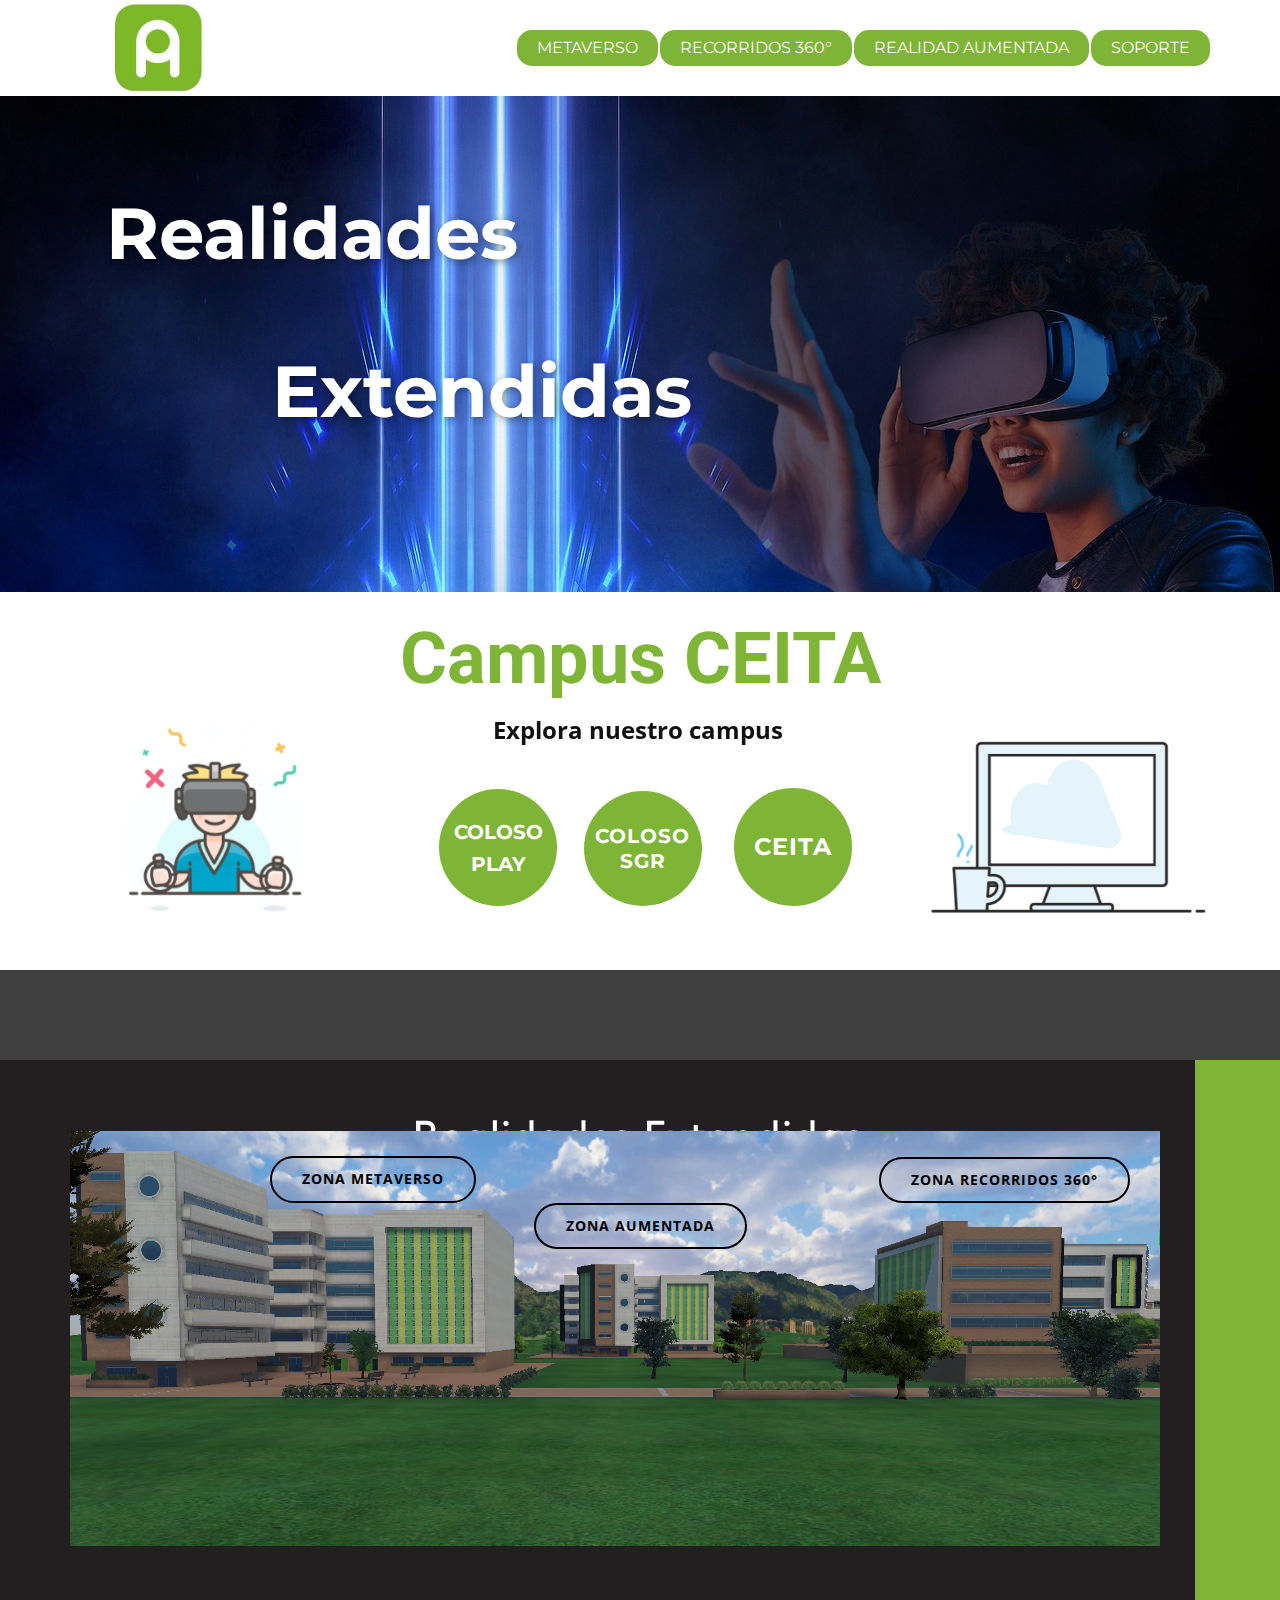
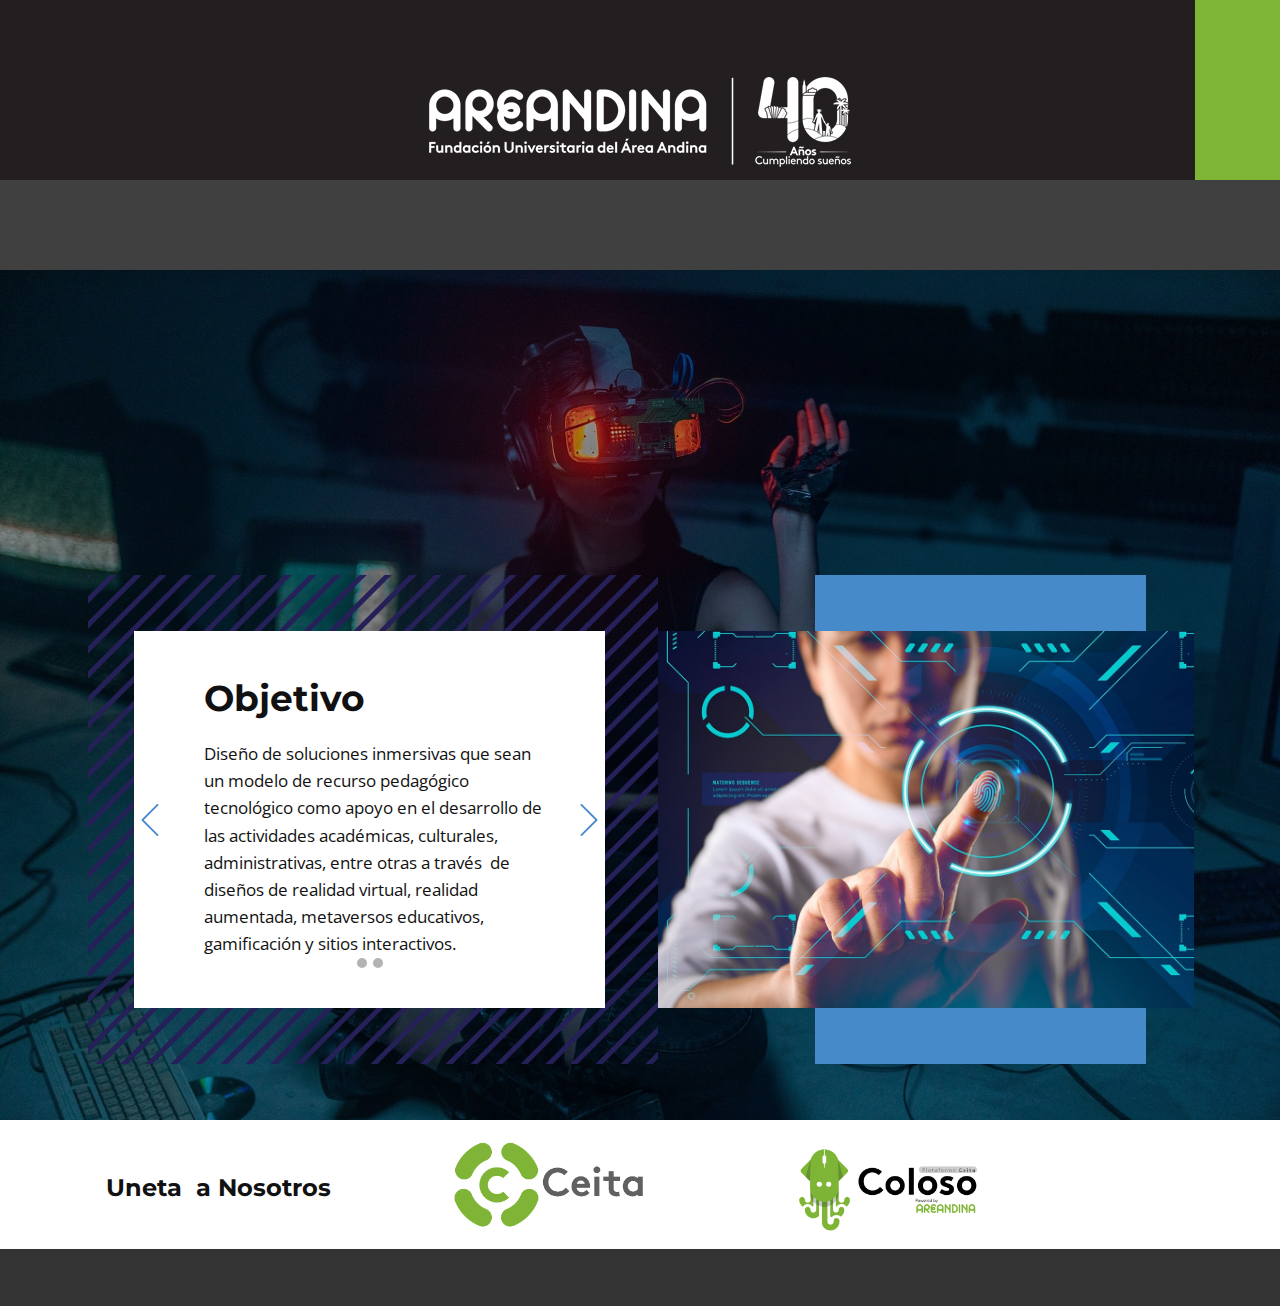
<file: index.html>
<!DOCTYPE html>
<html style="font-size: 16px;" lang="es"><head>
    <meta name="viewport" content="width=device-width, initial-scale=1.0">
    <meta charset="utf-8">
    <meta name="keywords" content="​Hello!, ​Kalvin Piterson, My Portfolio, Testimonials, ​IT Solution Strategy Development, ​My Experties, Nam ultrices ultrices nec tortor pulvinar esteras loremips est orem., Follow us, Contact Me">
    <meta name="description" content="">
    <title>Realidades Extendidas</title>
    <link rel="stylesheet" href="nicepage.css" media="screen">
<link rel="stylesheet" href="Realidades-Extendidas.css" media="screen">
    <script class="u-script" type="text/javascript" src="jquery.js" defer=""></script>
    <script class="u-script" type="text/javascript" src="nicepage.js" defer=""></script>
    <meta name="generator" content="Nicepage 5.10.10, nicepage.com">
    <link id="u-theme-google-font" rel="stylesheet" href="https://fonts.googleapis.com/css?family=Roboto:100,100i,300,300i,400,400i,500,500i,700,700i,900,900i|Open+Sans:300,300i,400,400i,500,500i,600,600i,700,700i,800,800i">
    <link id="u-page-google-font" rel="stylesheet" href="https://fonts.googleapis.com/css?family=Montserrat:100,100i,200,200i,300,300i,400,400i,500,500i,600,600i,700,700i,800,800i,900,900i|Montserrat:100,100i,200,200i,300,300i,400,400i,500,500i,600,600i,700,700i,800,800i,900,900i">
    
    
    
    
    
    <script type="application/ld+json">{
		"@context": "http://schema.org",
		"@type": "Organization",
		"name": ""
}</script>
    <meta name="theme-color" content="#478ac9">
    <meta property="og:title" content="Realidades Extendidas">
    <meta property="og:type" content="website">
  <meta data-intl-tel-input-cdn-path="intlTelInput/"></head>
  <body data-home-page="Realidades-Extendidas.html" data-home-page-title="Realidades Extendidas" class="u-body u-grey-75 u-xl-mode" data-lang="es"><header class="u-clearfix u-header u-white u-header" id="sec-c738"><div class="u-clearfix u-sheet u-valign-middle u-sheet-1">
        <nav class="u-menu u-menu-dropdown u-offcanvas u-menu-1" data-position="">
          <div class="menu-collapse u-custom-font u-font-montserrat" style="font-size: 1rem; letter-spacing: 0px; font-weight: 500;">
            <a class="u-button-style u-custom-active-border-color u-custom-active-color u-custom-border u-custom-border-color u-custom-border-radius u-custom-borders u-custom-color u-custom-hover-border-color u-custom-hover-color u-custom-left-right-menu-spacing u-custom-text-active-color u-custom-text-color u-custom-text-hover-color u-custom-text-shadow u-custom-top-bottom-menu-spacing u-nav-link" href="#">
              <svg class="u-svg-link" viewBox="0 0 24 24"><use xmlns:xlink="http://www.w3.org/1999/xlink" xlink:href="#svg-51d6"></use></svg>
              <svg class="u-svg-content" version="1.1" id="svg-51d6" viewBox="0 0 16 16" x="0px" y="0px" xmlns:xlink="http://www.w3.org/1999/xlink" xmlns="http://www.w3.org/2000/svg"><g><rect y="1" width="16" height="2"></rect><rect y="7" width="16" height="2"></rect><rect y="13" width="16" height="2"></rect>
</g></svg>
            </a>
          </div>
          <div class="u-custom-menu u-nav-container">
            <ul class="u-custom-font u-font-montserrat u-nav u-spacing-2 u-unstyled u-nav-1"><li class="u-nav-item"><a class="u-active-custom-color-3 u-border-active-palette-1-base u-border-hover-palette-1-light-1 u-button-style u-grey-70 u-hover-custom-color-4 u-nav-link u-radius-15 u-text-active-white u-text-grey-70 u-text-hover-custom-color-4" href="Realidades-Extendidas.html" style="padding: 10px 20px;">METAVERSO</a><div class="u-nav-popup"><ul class="u-h-spacing-20 u-nav u-unstyled u-v-spacing-10"><li class="u-nav-item"><a class="u-button-style u-grey-10 u-hover-grey-70 u-nav-link" href="https://hubs.mozilla.com/itUr4a4/positive-prize-picnic" target="_blank">BOGOTÁ</a>
</li><li class="u-nav-item"><a class="u-button-style u-grey-10 u-hover-grey-70 u-nav-link" href="https://hubs.mozilla.com/R58D9jD/universo-areandina-pereira" target="_blank">PEREIRA</a>
</li><li class="u-nav-item"><a class="u-button-style u-grey-10 u-hover-grey-70 u-nav-link" href="https://hubs.mozilla.com/5BL5UBg/sparkling-advanced-area" target="_blank">VALLEDUPAR</a>
</li><li class="u-nav-item"><a class="u-button-style u-grey-10 u-hover-grey-70 u-nav-link" href="https://readyplayer.me/es/avatar" target="_blank">CREAR AVATAR</a>
</li></ul>
</div>
</li><li class="u-nav-item"><a class="u-active-custom-color-3 u-border-active-palette-1-base u-border-hover-palette-1-light-1 u-button-style u-grey-70 u-hover-custom-color-4 u-nav-link u-radius-15 u-text-active-white u-text-grey-70 u-text-hover-custom-color-4" href="Realidades-Extendidas.html" style="padding: 10px 20px;">RECORRIDOS 360°</a><div class="u-nav-popup"><ul class="u-h-spacing-20 u-nav u-unstyled u-v-spacing-10"><li class="u-nav-item"><a class="u-button-style u-grey-10 u-hover-grey-70 u-nav-link" href="https://ceitabogota.imagesin360.com/tour/TT18B5X16V" target="_blank">Bogotá Feria Areandina</a>
</li><li class="u-nav-item"><a class="u-button-style u-grey-10 u-hover-grey-70 u-nav-link" href="https://ceitabogota.imagesin360.com/tour/TT1874HXFT" target="_blank">Bogotá Domo Virtual</a>
</li><li class="u-nav-item"><a class="u-button-style u-grey-10 u-hover-grey-70 u-nav-link" href="https://vt.plushglobalmedia.com/tour/TT18EMYLNM" target="_blank">Pereira Feria Areandina</a>
</li><li class="u-nav-item"><a class="u-button-style u-grey-10 u-hover-grey-70 u-nav-link" href="https://vt.plushglobalmedia.com/tour/TT18ETVLHG" target="_blank">Pereira Domo Virtual</a>
</li><li class="u-nav-item"><a class="u-button-style u-grey-10 u-hover-grey-70 u-nav-link" href="https://valleduparareandina.imagesin360.com/tour/TT18ETTWYG" target="_blank">Valledupar Feria Areandina</a>
</li><li class="u-nav-item"><a class="u-button-style u-grey-10 u-hover-grey-70 u-nav-link" href="https://valleduparareandina.imagesin360.com/tour/TT18EUC6DU" target="_blank">Valledupar Domo Virtual</a>
</li></ul>
</div>
</li><li class="u-nav-item"><a class="u-active-custom-color-3 u-border-active-palette-1-base u-border-hover-palette-1-light-1 u-button-style u-grey-70 u-hover-custom-color-4 u-nav-link u-radius-15 u-text-active-white u-text-grey-70 u-text-hover-custom-color-4" href="Realidades-Extendidas.html" style="padding: 10px 20px;">REALIDAD AUMENTADA</a>
</li><li class="u-nav-item"><a class="u-active-custom-color-3 u-border-active-palette-1-base u-border-hover-palette-1-light-1 u-button-style u-grey-70 u-hover-custom-color-4 u-nav-link u-radius-15 u-text-active-white u-text-grey-70 u-text-hover-custom-color-4" href="Realidades-Extendidas.html" style="padding: 10px 20px;">SOPORTE</a><div class="u-nav-popup"><ul class="u-h-spacing-20 u-nav u-unstyled u-v-spacing-10"><li class="u-nav-item"><a class="u-button-style u-file-link u-grey-10 u-hover-grey-70 u-nav-link" href="files/ANEXOManualUsuarioHubsMozilla.pdf" target="_blank">Manual Hub Mozilla</a>
</li><li class="u-nav-item"><a class="u-button-style u-file-link u-grey-10 u-hover-grey-70 u-nav-link" href="files/ANEXOManualUsuarioMyWebAR.pdf" target="_blank">Manual MyWebAr</a>
</li></ul>
</div>
</li></ul>
          </div>
          <div class="u-custom-menu u-nav-container-collapse">
            <div class="u-black u-container-style u-inner-container-layout u-opacity u-opacity-85 u-sidenav">
              <div class="u-inner-container-layout u-sidenav-overflow">
                <div class="u-menu-close"></div>
                <ul class="u-align-left u-custom-font u-font-montserrat u-nav u-popupmenu-items u-spacing-10 u-unstyled u-nav-5"><li class="u-nav-item"><a class="u-button-style u-nav-link" href="Realidades-Extendidas.html">METAVERSO</a><div class="u-nav-popup"><ul class="u-h-spacing-20 u-nav u-unstyled u-v-spacing-10"><li class="u-nav-item"><a class="u-button-style u-nav-link" href="https://hubs.mozilla.com/itUr4a4/positive-prize-picnic" target="_blank">BOGOTÁ</a>
</li><li class="u-nav-item"><a class="u-button-style u-nav-link" href="https://hubs.mozilla.com/R58D9jD/universo-areandina-pereira" target="_blank">PEREIRA</a>
</li><li class="u-nav-item"><a class="u-button-style u-nav-link" href="https://hubs.mozilla.com/5BL5UBg/sparkling-advanced-area" target="_blank">VALLEDUPAR</a>
</li><li class="u-nav-item"><a class="u-button-style u-nav-link" href="https://readyplayer.me/es/avatar" target="_blank">CREAR AVATAR</a>
</li></ul>
</div>
</li><li class="u-nav-item"><a class="u-button-style u-nav-link" href="Realidades-Extendidas.html">RECORRIDOS 360°</a><div class="u-nav-popup"><ul class="u-h-spacing-20 u-nav u-unstyled u-v-spacing-10"><li class="u-nav-item"><a class="u-button-style u-nav-link" href="https://ceitabogota.imagesin360.com/tour/TT18B5X16V" target="_blank">Bogotá Feria Areandina</a>
</li><li class="u-nav-item"><a class="u-button-style u-nav-link" href="https://ceitabogota.imagesin360.com/tour/TT1874HXFT" target="_blank">Bogotá Domo Virtual</a>
</li><li class="u-nav-item"><a class="u-button-style u-nav-link" href="https://vt.plushglobalmedia.com/tour/TT18EMYLNM" target="_blank">Pereira Feria Areandina</a>
</li><li class="u-nav-item"><a class="u-button-style u-nav-link" href="https://vt.plushglobalmedia.com/tour/TT18ETVLHG" target="_blank">Pereira Domo Virtual</a>
</li><li class="u-nav-item"><a class="u-button-style u-nav-link" href="https://valleduparareandina.imagesin360.com/tour/TT18ETTWYG" target="_blank">Valledupar Feria Areandina</a>
</li><li class="u-nav-item"><a class="u-button-style u-nav-link" href="https://valleduparareandina.imagesin360.com/tour/TT18EUC6DU" target="_blank">Valledupar Domo Virtual</a>
</li></ul>
</div>
</li><li class="u-nav-item"><a class="u-button-style u-nav-link" href="Realidades-Extendidas.html">REALIDAD AUMENTADA</a>
</li><li class="u-nav-item"><a class="u-button-style u-nav-link" href="Realidades-Extendidas.html">SOPORTE</a><div class="u-nav-popup"><ul class="u-h-spacing-20 u-nav u-unstyled u-v-spacing-10"><li class="u-nav-item"><a class="u-button-style u-file-link u-nav-link" href="files/ANEXOManualUsuarioHubsMozilla.pdf" target="_blank">Manual Hub Mozilla</a>
</li><li class="u-nav-item"><a class="u-button-style u-file-link u-nav-link" href="files/ANEXOManualUsuarioMyWebAR.pdf" target="_blank">Manual MyWebAr</a>
</li></ul>
</div>
</li></ul>
              </div>
            </div>
            <div class="u-black u-menu-overlay u-opacity u-opacity-60"></div>
          </div>
        </nav>
        <img class="u-image u-image-contain u-image-default u-preserve-proportions u-image-1" src="images/logo2.jpg" alt="" data-image-width="242" data-image-height="255">
      </div></header>
    <section class="u-align-center u-clearfix u-image u-section-1" id="sec-eb8a" data-animation-name="" data-animation-duration="0" data-animation-delay="0" data-animation-direction="" data-image-width="1280" data-image-height="712">
      <div class="u-clearfix u-sheet u-sheet-1">
        <h1 class="u-custom-font u-font-montserrat u-text u-text-white u-text-1" data-animation-name="pulse" data-animation-duration="1000" data-animation-delay="0" data-animation-direction="">Realidades&nbsp; &nbsp; &nbsp; &nbsp; &nbsp; &nbsp; &nbsp; &nbsp; &nbsp; &nbsp;&nbsp;<br>&nbsp; &nbsp; &nbsp; Extendidas
        </h1>
      </div>
    </section>
    <section class="u-align-center u-clearfix u-white u-section-2" id="sec-8700">
      <div class="u-clearfix u-sheet u-sheet-1">
        <h1 class="u-align-center u-text u-text-custom-color-3 u-text-1" data-animation-name="customAnimationIn" data-animation-duration="1500" data-animation-delay="250">Campus CEITA</h1>
        <p class="u-align-center u-text u-text-2" data-animation-name="customAnimationIn" data-animation-duration="1500" data-animation-delay="500"> Explora nuestro campus&nbsp;</p>
        <img class="u-image u-image-contain u-image-default u-image-1" src="images/dribbble-2.gif" alt="" data-image-width="703" data-image-height="555">
        <img class="u-image u-image-contain u-image-default u-image-2" src="images/webinar.gif" alt="" data-image-width="759" data-image-height="600">
        <div class="u-align-center u-border-4 u-border-white u-container-style u-custom-color-3 u-group u-hover-feature u-shape-circle u-group-1" data-animation-name="" data-animation-duration="0" data-animation-delay="0" data-animation-direction="">
          <div class="u-container-layout u-valign-middle-xl u-container-layout-1">
            <h5 class="u-hover-feature u-text u-text-default-xl u-text-white u-text-3">
              <a class="u-active-none u-border-none u-btn u-button-link u-button-style u-custom-font u-font-montserrat u-hover-none u-none u-text-white u-btn-1" href="https://coloso.areandina.edu.co/public/index.php?c=public" target="_blank">COLOSO<br>SGR<br>
              </a>
            </h5>
          </div>
        </div>
        <div class="u-align-center u-border-4 u-border-white u-container-style u-custom-color-3 u-group u-hover-feature u-shape-circle u-group-2" data-animation-name="" data-animation-duration="0" data-animation-delay="0" data-animation-direction="">
          <div class="u-container-layout u-valign-middle-lg u-valign-middle-md u-valign-middle-sm u-valign-middle-xl u-container-layout-2">
            <h5 class="u-hover-feature u-text u-text-default u-text-palette-2-base u-text-4">
              <a class="u-active-none u-border-none u-btn u-button-link u-button-style u-custom-font u-font-montserrat u-hover-none u-none u-text-body-alt-color u-btn-2" href="https://www.areandina.edu.co/servicios-administrativos/centro-de-innovacion-tecnologica-en-la-educacion" target="_blank">CEI<span class="u-text-grey-75"></span>TA<br>
              </a>
            </h5>
          </div>
        </div>
        <div class="u-align-center u-border-4 u-border-white u-container-style u-custom-color-3 u-group u-hover-feature u-shape-circle u-group-3" data-animation-name="" data-animation-duration="0" data-animation-delay="0" data-animation-direction="" data-href="#">
          <div class="u-container-layout u-valign-middle u-container-layout-3">
            <a class="u-active-none u-border-none u-btn u-button-link u-button-style u-custom-font u-font-montserrat u-hover-none u-none u-text-white u-btn-3" href="https://sites.google.com/areandina.edu.co/repositorio-cita/inicio?authuser=0" target="_blank">COLOSO<br>PLAY
            </a>
          </div>
        </div>
      </div>
      
      
      
      
      
    </section>
    <section class="u-clearfix u-image u-image-contain u-section-3" id="carousel_8bb2" data-image-width="1280" data-image-height="720">
      <div class="u-clearfix u-custom-html u-expanded-width u-custom-html-1"></div>
      <img class="u-image u-image-default u-image-1" src="images/inicio.png" alt="" data-image-width="1881" data-image-height="720">
      <a href="https://ceitabogota.imagesin360.com/tour/TT18B5X16V" class="u-border-2 u-border-black u-border-hover-custom-color-4 u-btn u-btn-round u-button-style u-hover-custom-color-3 u-none u-radius-50 u-btn-1" target="_blank">Zona metaverso</a>
      <a href="https://ceitabogota.imagesin360.com/tour/TT1874HXFT" class="u-border-2 u-border-black u-border-hover-custom-color-4 u-btn u-btn-round u-button-style u-hover-custom-color-3 u-none u-radius-50 u-btn-2" target="_blank">ZONA AUMENTADA</a>
      <a href="https://readyplayer.me/es/avatar" class="u-border-2 u-border-black u-border-hover-custom-color-4 u-btn u-btn-round u-button-style u-hover-custom-color-3 u-none u-radius-50 u-btn-3" target="_blank">ZONA RECORRIDOS 360°</a>
    </section>
    <section class="u-align-center u-clearfix u-image u-shading u-section-4" src="" data-image-width="2352" data-image-height="1568" id="sec-e8d9">
      <div class="u-clearfix u-sheet u-sheet-1">
        <h1 class="u-custom-font u-font-montserrat u-text u-text-default u-title u-text-1" data-animation-name="customAnimationIn" data-animation-duration="1250" data-animation-delay="750">Realidades Extendidas</h1>
        <div class="u-container-style u-group u-image u-image-tiles u-image-1">
          <div class="u-container-layout u-valign-middle-sm u-valign-middle-xs u-container-layout-1">
            <div id="carousel-16b1" data-interval="5000" data-u-ride="carousel" class="u-carousel u-slider u-slider-1">
              <ol class="u-absolute-hcenter u-carousel-indicators u-carousel-indicators-1">
                <li data-u-target="#carousel-16b1" class="u-active u-grey-30 u-shape-circle" data-u-slide-to="0" style="width: 10px; height: 10px;"></li>
                <li data-u-target="#carousel-16b1" class="u-grey-30 u-shape-circle" data-u-slide-to="1" style="width: 10px; height: 10px;"></li>
              </ol>
              <div class="u-carousel-inner" role="listbox">
                <div class="u-active u-align-left u-carousel-item u-container-style u-expanded-width u-slide u-white u-carousel-item-1">
                  <div class="u-container-layout u-valign-middle u-container-layout-2">
                    <h3 class="u-text u-text-2">Objetivo</h3>
                    <p class="u-large-text u-text u-text-variant u-text-3">Diseño de soluciones inmersivas que sean un modelo de recurso pedagógico tecnológico como apoyo en el desarrollo de las actividades académicas, culturales, administrativas, entre otras a través&nbsp; de diseños de realidad virtual, realidad aumentada, metaversos educativos, gamificación y sitios interactivos.</p>
                  </div>
                </div>
                <div class="u-align-left u-carousel-item u-container-style u-slide u-white u-carousel-item-2">
                  <div class="u-container-layout u-container-layout-3">
                    <h3 class="u-text u-text-4">Beneficios</h3>
                    <p class="u-large-text u-text u-text-variant u-text-5"> - Visibilidad de la marca o la institución a través de las tecnologías inmersivas.<br>- Innovación tecnológica como apoyo en la educación.<br>- Apoyar procesos educativos y organizacionales mediados con tecnologias inmersivas.<br>- Innovar en la comunicación a través de la inmersión.<br>- Llevar a nuevas experiencias tecnológicas a los usuarios.
                    </p>
                  </div>
                </div>
              </div>
              <a class="u-absolute-vcenter u-carousel-control u-carousel-control-prev u-icon-circle u-text-hover-palette-1-light-1 u-text-palette-1-base u-carousel-control-1" href="#carousel-16b1" role="button" data-u-slide="prev">
                <span aria-hidden="true">
                  <svg viewBox="0 0 477.175 477.175"><path d="M145.188,238.575l215.5-215.5c5.3-5.3,5.3-13.8,0-19.1s-13.8-5.3-19.1,0l-225.1,225.1c-5.3,5.3-5.3,13.8,0,19.1l225.1,225
		c2.6,2.6,6.1,4,9.5,4s6.9-1.3,9.5-4c5.3-5.3,5.3-13.8,0-19.1L145.188,238.575z"></path></svg>
                </span>
                <span class="sr-only">
                  <svg viewBox="0 0 477.175 477.175"><path d="M145.188,238.575l215.5-215.5c5.3-5.3,5.3-13.8,0-19.1s-13.8-5.3-19.1,0l-225.1,225.1c-5.3,5.3-5.3,13.8,0,19.1l225.1,225
		c2.6,2.6,6.1,4,9.5,4s6.9-1.3,9.5-4c5.3-5.3,5.3-13.8,0-19.1L145.188,238.575z"></path></svg>
                </span>
              </a>
              <a class="u-absolute-vcenter u-carousel-control u-carousel-control-next u-icon-circle u-text-hover-palette-1-light-1 u-text-palette-1-base u-carousel-control-2" href="#carousel-16b1" role="button" data-u-slide="next">
                <span aria-hidden="true">
                  <svg viewBox="0 0 477.175 477.175"><path d="M360.731,229.075l-225.1-225.1c-5.3-5.3-13.8-5.3-19.1,0s-5.3,13.8,0,19.1l215.5,215.5l-215.5,215.5
		c-5.3,5.3-5.3,13.8,0,19.1c2.6,2.6,6.1,4,9.5,4c3.4,0,6.9-1.3,9.5-4l225.1-225.1C365.931,242.875,365.931,234.275,360.731,229.075z"></path></svg>
                </span>
                <span class="sr-only">
                  <svg viewBox="0 0 477.175 477.175"><path d="M360.731,229.075l-225.1-225.1c-5.3-5.3-13.8-5.3-19.1,0s-5.3,13.8,0,19.1l215.5,215.5l-215.5,215.5
		c-5.3,5.3-5.3,13.8,0,19.1c2.6,2.6,6.1,4,9.5,4c3.4,0,6.9-1.3,9.5-4l225.1-225.1C365.931,242.875,365.931,234.275,360.731,229.075z"></path></svg>
                </span>
              </a>
            </div>
          </div>
        </div>
        <div class="u-palette-1-base u-shape u-shape-rectangle u-shape-1"></div>
        <img src="images/sa-min.jpg" alt="" class="u-image u-image-default u-image-2">
      </div>
    </section>
    
    
    <footer class="u-align-center u-clearfix u-footer u-white u-footer" id="sec-2b97"><p class="u-custom-font u-font-montserrat u-small-text u-text u-text-variant u-text-1">Uneta&nbsp; a Nosotros</p><img class="u-image u-image-contain u-image-default u-image-1" src="images/CEITA.png" alt="" data-image-width="1280" data-image-height="715" data-href="https://www.areandina.edu.co/servicios-administrativos/centro-de-innovacion-tecnologica-en-la-educacion" data-target="_blank"><img class="u-image u-image-contain u-image-default u-image-2" src="images/COLOSO.png" alt="" data-image-width="1280" data-image-height="716" data-href="https://coloso.areandina.edu.co/public/index.php?c=public" data-target="_blank"></footer>
    <section class="u-backlink u-clearfix u-grey-80">
      <a class="u-link" href="https://nicepage.com/website-templates" target="_blank">
        
      
    </section>
  
</body></html>
</file>
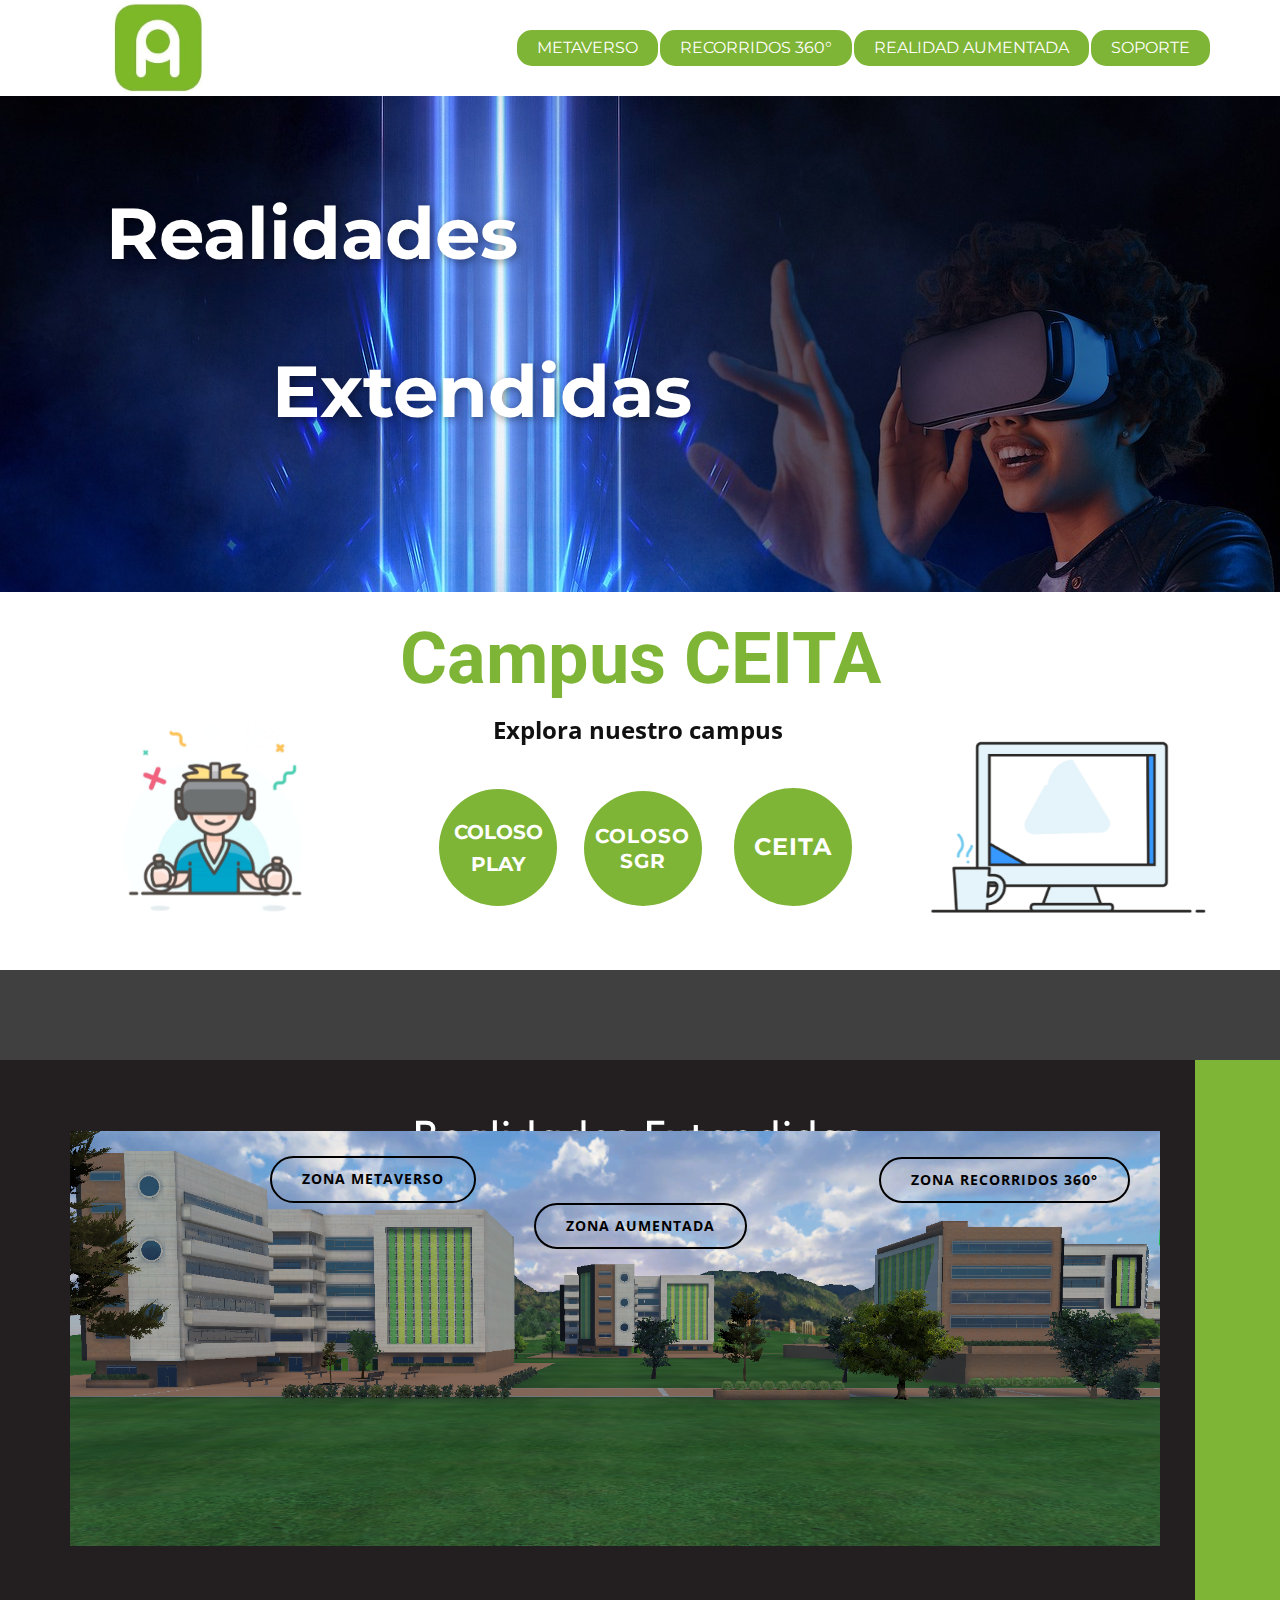
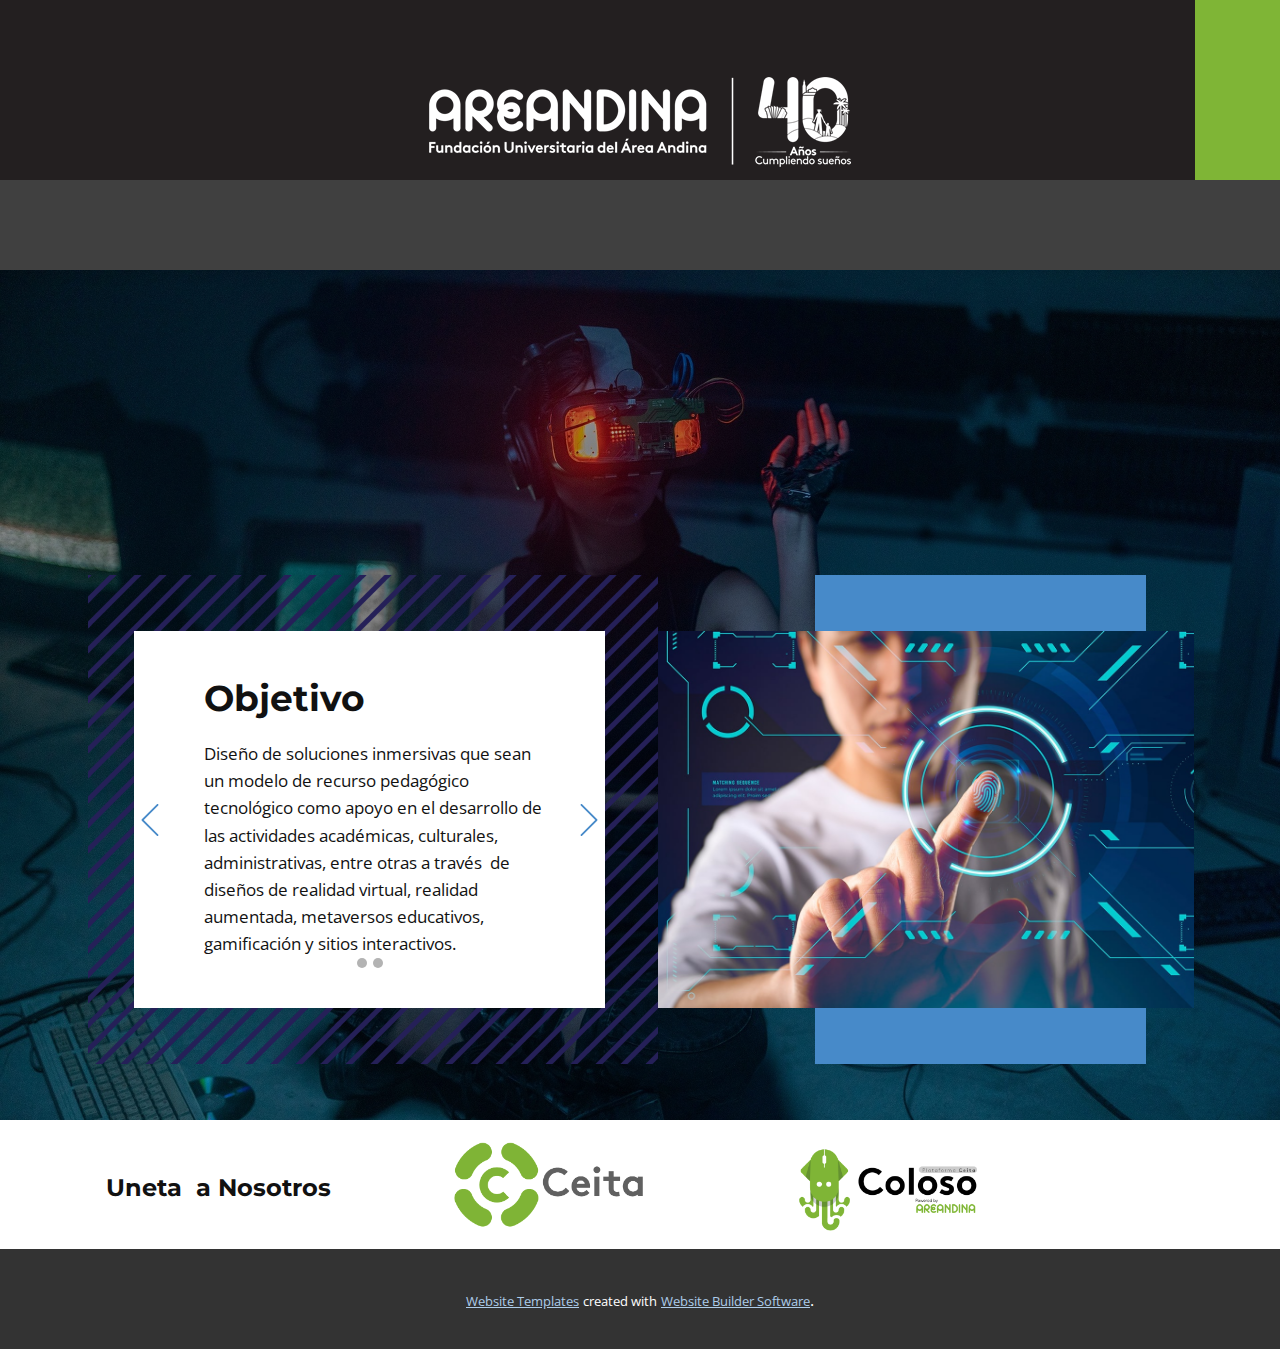
<file: Realidades-Extendidas.html>
<!DOCTYPE html>
<html style="font-size: 16px;" lang="es"><head>
    <meta name="viewport" content="width=device-width, initial-scale=1.0">
    <meta charset="utf-8">
    <meta name="keywords" content="​Hello!, ​Kalvin Piterson, My Portfolio, Testimonials, ​IT Solution Strategy Development, ​My Experties, Nam ultrices ultrices nec tortor pulvinar esteras loremips est orem., Follow us, Contact Me">
    <meta name="description" content="">
    <title>Realidades Extendidas</title>
    <link rel="stylesheet" href="nicepage.css" media="screen">
<link rel="stylesheet" href="Realidades-Extendidas.css" media="screen">
    <script class="u-script" type="text/javascript" src="jquery.js" defer=""></script>
    <script class="u-script" type="text/javascript" src="nicepage.js" defer=""></script>
    <meta name="generator" content="Nicepage 5.10.10, nicepage.com">
    <link id="u-theme-google-font" rel="stylesheet" href="https://fonts.googleapis.com/css?family=Roboto:100,100i,300,300i,400,400i,500,500i,700,700i,900,900i|Open+Sans:300,300i,400,400i,500,500i,600,600i,700,700i,800,800i">
    <link id="u-page-google-font" rel="stylesheet" href="https://fonts.googleapis.com/css?family=Montserrat:100,100i,200,200i,300,300i,400,400i,500,500i,600,600i,700,700i,800,800i,900,900i|Montserrat:100,100i,200,200i,300,300i,400,400i,500,500i,600,600i,700,700i,800,800i,900,900i">
    
    
    
    
    
    <script type="application/ld+json">{
		"@context": "http://schema.org",
		"@type": "Organization",
		"name": ""
}</script>
    <meta name="theme-color" content="#478ac9">
    <meta property="og:title" content="Realidades Extendidas">
    <meta property="og:type" content="website">
  <meta data-intl-tel-input-cdn-path="intlTelInput/"></head>
  <body class="u-body u-grey-75 u-xl-mode" data-lang="es"><header class="u-clearfix u-header u-white u-header" id="sec-c738"><div class="u-clearfix u-sheet u-valign-middle u-sheet-1">
        <nav class="u-menu u-menu-dropdown u-offcanvas u-menu-1" data-position="">
          <div class="menu-collapse u-custom-font u-font-montserrat" style="font-size: 1rem; letter-spacing: 0px; font-weight: 500;">
            <a class="u-button-style u-custom-active-border-color u-custom-active-color u-custom-border u-custom-border-color u-custom-border-radius u-custom-borders u-custom-color u-custom-hover-border-color u-custom-hover-color u-custom-left-right-menu-spacing u-custom-text-active-color u-custom-text-color u-custom-text-hover-color u-custom-text-shadow u-custom-top-bottom-menu-spacing u-nav-link" href="#">
              <svg class="u-svg-link" viewBox="0 0 24 24"><use xmlns:xlink="http://www.w3.org/1999/xlink" xlink:href="#svg-51d6"></use></svg>
              <svg class="u-svg-content" version="1.1" id="svg-51d6" viewBox="0 0 16 16" x="0px" y="0px" xmlns:xlink="http://www.w3.org/1999/xlink" xmlns="http://www.w3.org/2000/svg"><g><rect y="1" width="16" height="2"></rect><rect y="7" width="16" height="2"></rect><rect y="13" width="16" height="2"></rect>
</g></svg>
            </a>
          </div>
          <div class="u-custom-menu u-nav-container">
            <ul class="u-custom-font u-font-montserrat u-nav u-spacing-2 u-unstyled u-nav-1"><li class="u-nav-item"><a class="u-active-custom-color-3 u-border-active-palette-1-base u-border-hover-palette-1-light-1 u-button-style u-grey-70 u-hover-custom-color-4 u-nav-link u-radius-15 u-text-active-white u-text-grey-70 u-text-hover-custom-color-4" href="Realidades-Extendidas.html" style="padding: 10px 20px;">METAVERSO</a><div class="u-nav-popup"><ul class="u-h-spacing-20 u-nav u-unstyled u-v-spacing-10"><li class="u-nav-item"><a class="u-button-style u-grey-10 u-hover-grey-70 u-nav-link" href="https://hubs.mozilla.com/itUr4a4/positive-prize-picnic" target="_blank">BOGOTÁ</a>
</li><li class="u-nav-item"><a class="u-button-style u-grey-10 u-hover-grey-70 u-nav-link" href="https://hubs.mozilla.com/R58D9jD/universo-areandina-pereira" target="_blank">PEREIRA</a>
</li><li class="u-nav-item"><a class="u-button-style u-grey-10 u-hover-grey-70 u-nav-link" href="https://hubs.mozilla.com/5BL5UBg/sparkling-advanced-area" target="_blank">VALLEDUPAR</a>
</li><li class="u-nav-item"><a class="u-button-style u-grey-10 u-hover-grey-70 u-nav-link" href="https://readyplayer.me/es/avatar" target="_blank">CREAR AVATAR</a>
</li></ul>
</div>
</li><li class="u-nav-item"><a class="u-active-custom-color-3 u-border-active-palette-1-base u-border-hover-palette-1-light-1 u-button-style u-grey-70 u-hover-custom-color-4 u-nav-link u-radius-15 u-text-active-white u-text-grey-70 u-text-hover-custom-color-4" href="Realidades-Extendidas.html" style="padding: 10px 20px;">RECORRIDOS 360°</a><div class="u-nav-popup"><ul class="u-h-spacing-20 u-nav u-unstyled u-v-spacing-10"><li class="u-nav-item"><a class="u-button-style u-grey-10 u-hover-grey-70 u-nav-link" href="https://ceitabogota.imagesin360.com/tour/TT18B5X16V" target="_blank">Bogotá Feria Areandina</a>
</li><li class="u-nav-item"><a class="u-button-style u-grey-10 u-hover-grey-70 u-nav-link" href="https://ceitabogota.imagesin360.com/tour/TT1874HXFT" target="_blank">Bogotá Domo Virtual</a>
</li><li class="u-nav-item"><a class="u-button-style u-grey-10 u-hover-grey-70 u-nav-link" href="https://vt.plushglobalmedia.com/tour/TT18EMYLNM" target="_blank">Pereira Feria Areandina</a>
</li><li class="u-nav-item"><a class="u-button-style u-grey-10 u-hover-grey-70 u-nav-link" href="https://vt.plushglobalmedia.com/tour/TT18ETVLHG" target="_blank">Pereira Domo Virtual</a>
</li><li class="u-nav-item"><a class="u-button-style u-grey-10 u-hover-grey-70 u-nav-link" href="https://valleduparareandina.imagesin360.com/tour/TT18ETTWYG" target="_blank">Valledupar Feria Areandina</a>
</li><li class="u-nav-item"><a class="u-button-style u-grey-10 u-hover-grey-70 u-nav-link" href="https://valleduparareandina.imagesin360.com/tour/TT18EUC6DU" target="_blank">Valledupar Domo Virtual</a>
</li></ul>
</div>
</li><li class="u-nav-item"><a class="u-active-custom-color-3 u-border-active-palette-1-base u-border-hover-palette-1-light-1 u-button-style u-grey-70 u-hover-custom-color-4 u-nav-link u-radius-15 u-text-active-white u-text-grey-70 u-text-hover-custom-color-4" href="Realidades-Extendidas.html" style="padding: 10px 20px;">REALIDAD AUMENTADA</a>
</li><li class="u-nav-item"><a class="u-active-custom-color-3 u-border-active-palette-1-base u-border-hover-palette-1-light-1 u-button-style u-grey-70 u-hover-custom-color-4 u-nav-link u-radius-15 u-text-active-white u-text-grey-70 u-text-hover-custom-color-4" href="Realidades-Extendidas.html" style="padding: 10px 20px;">SOPORTE</a><div class="u-nav-popup"><ul class="u-h-spacing-20 u-nav u-unstyled u-v-spacing-10"><li class="u-nav-item"><a class="u-button-style u-file-link u-grey-10 u-hover-grey-70 u-nav-link" href="files/ANEXOManualUsuarioHubsMozilla.pdf" target="_blank">Manual Hub Mozilla</a>
</li><li class="u-nav-item"><a class="u-button-style u-file-link u-grey-10 u-hover-grey-70 u-nav-link" href="files/ANEXOManualUsuarioMyWebAR.pdf" target="_blank">Manual MyWebAr</a>
</li></ul>
</div>
</li></ul>
          </div>
          <div class="u-custom-menu u-nav-container-collapse">
            <div class="u-black u-container-style u-inner-container-layout u-opacity u-opacity-85 u-sidenav">
              <div class="u-inner-container-layout u-sidenav-overflow">
                <div class="u-menu-close"></div>
                <ul class="u-align-left u-custom-font u-font-montserrat u-nav u-popupmenu-items u-spacing-10 u-unstyled u-nav-5"><li class="u-nav-item"><a class="u-button-style u-nav-link" href="Realidades-Extendidas.html">METAVERSO</a><div class="u-nav-popup"><ul class="u-h-spacing-20 u-nav u-unstyled u-v-spacing-10"><li class="u-nav-item"><a class="u-button-style u-nav-link" href="https://hubs.mozilla.com/itUr4a4/positive-prize-picnic" target="_blank">BOGOTÁ</a>
</li><li class="u-nav-item"><a class="u-button-style u-nav-link" href="https://hubs.mozilla.com/R58D9jD/universo-areandina-pereira" target="_blank">PEREIRA</a>
</li><li class="u-nav-item"><a class="u-button-style u-nav-link" href="https://hubs.mozilla.com/5BL5UBg/sparkling-advanced-area" target="_blank">VALLEDUPAR</a>
</li><li class="u-nav-item"><a class="u-button-style u-nav-link" href="https://readyplayer.me/es/avatar" target="_blank">CREAR AVATAR</a>
</li></ul>
</div>
</li><li class="u-nav-item"><a class="u-button-style u-nav-link" href="Realidades-Extendidas.html">RECORRIDOS 360°</a><div class="u-nav-popup"><ul class="u-h-spacing-20 u-nav u-unstyled u-v-spacing-10"><li class="u-nav-item"><a class="u-button-style u-nav-link" href="https://ceitabogota.imagesin360.com/tour/TT18B5X16V" target="_blank">Bogotá Feria Areandina</a>
</li><li class="u-nav-item"><a class="u-button-style u-nav-link" href="https://ceitabogota.imagesin360.com/tour/TT1874HXFT" target="_blank">Bogotá Domo Virtual</a>
</li><li class="u-nav-item"><a class="u-button-style u-nav-link" href="https://vt.plushglobalmedia.com/tour/TT18EMYLNM" target="_blank">Pereira Feria Areandina</a>
</li><li class="u-nav-item"><a class="u-button-style u-nav-link" href="https://vt.plushglobalmedia.com/tour/TT18ETVLHG" target="_blank">Pereira Domo Virtual</a>
</li><li class="u-nav-item"><a class="u-button-style u-nav-link" href="https://valleduparareandina.imagesin360.com/tour/TT18ETTWYG" target="_blank">Valledupar Feria Areandina</a>
</li><li class="u-nav-item"><a class="u-button-style u-nav-link" href="https://valleduparareandina.imagesin360.com/tour/TT18EUC6DU" target="_blank">Valledupar Domo Virtual</a>
</li></ul>
</div>
</li><li class="u-nav-item"><a class="u-button-style u-nav-link" href="Realidades-Extendidas.html">REALIDAD AUMENTADA</a>
</li><li class="u-nav-item"><a class="u-button-style u-nav-link" href="Realidades-Extendidas.html">SOPORTE</a><div class="u-nav-popup"><ul class="u-h-spacing-20 u-nav u-unstyled u-v-spacing-10"><li class="u-nav-item"><a class="u-button-style u-file-link u-nav-link" href="files/ANEXOManualUsuarioHubsMozilla.pdf" target="_blank">Manual Hub Mozilla</a>
</li><li class="u-nav-item"><a class="u-button-style u-file-link u-nav-link" href="files/ANEXOManualUsuarioMyWebAR.pdf" target="_blank">Manual MyWebAr</a>
</li></ul>
</div>
</li></ul>
              </div>
            </div>
            <div class="u-black u-menu-overlay u-opacity u-opacity-60"></div>
          </div>
        </nav>
        <img class="u-image u-image-contain u-image-default u-preserve-proportions u-image-1" src="images/logo2.jpg" alt="" data-image-width="242" data-image-height="255">
      </div></header>
    <section class="u-align-center u-clearfix u-image u-section-1" id="sec-eb8a" data-animation-name="" data-animation-duration="0" data-animation-delay="0" data-animation-direction="" data-image-width="1280" data-image-height="712">
      <div class="u-clearfix u-sheet u-sheet-1">
        <h1 class="u-custom-font u-font-montserrat u-text u-text-white u-text-1" data-animation-name="pulse" data-animation-duration="1000" data-animation-delay="0" data-animation-direction="">Realidades&nbsp; &nbsp; &nbsp; &nbsp; &nbsp; &nbsp; &nbsp; &nbsp; &nbsp; &nbsp;&nbsp;<br>&nbsp; &nbsp; &nbsp; Extendidas
        </h1>
      </div>
    </section>
    <section class="u-align-center u-clearfix u-white u-section-2" id="sec-8700">
      <div class="u-clearfix u-sheet u-sheet-1">
        <h1 class="u-align-center u-text u-text-custom-color-3 u-text-1" data-animation-name="customAnimationIn" data-animation-duration="1500" data-animation-delay="250">Campus CEITA</h1>
        <p class="u-align-center u-text u-text-2" data-animation-name="customAnimationIn" data-animation-duration="1500" data-animation-delay="500"> Explora nuestro campus&nbsp;</p>
        <img class="u-image u-image-contain u-image-default u-image-1" src="images/dribbble-2.gif" alt="" data-image-width="703" data-image-height="555">
        <img class="u-image u-image-contain u-image-default u-image-2" src="images/webinar.gif" alt="" data-image-width="759" data-image-height="600">
        <div class="u-align-center u-border-4 u-border-white u-container-style u-custom-color-3 u-group u-hover-feature u-shape-circle u-group-1" data-animation-name="" data-animation-duration="0" data-animation-delay="0" data-animation-direction="">
          <div class="u-container-layout u-valign-middle-xl u-container-layout-1">
            <h5 class="u-hover-feature u-text u-text-default-xl u-text-white u-text-3">
              <a class="u-active-none u-border-none u-btn u-button-link u-button-style u-custom-font u-font-montserrat u-hover-none u-none u-text-white u-btn-1" href="https://coloso.areandina.edu.co/public/index.php?c=public" target="_blank">COLOSO<br>SGR<br>
              </a>
            </h5>
          </div>
        </div>
        <div class="u-align-center u-border-4 u-border-white u-container-style u-custom-color-3 u-group u-hover-feature u-shape-circle u-group-2" data-animation-name="" data-animation-duration="0" data-animation-delay="0" data-animation-direction="">
          <div class="u-container-layout u-valign-middle-lg u-valign-middle-md u-valign-middle-sm u-valign-middle-xl u-container-layout-2">
            <h5 class="u-hover-feature u-text u-text-default u-text-palette-2-base u-text-4">
              <a class="u-active-none u-border-none u-btn u-button-link u-button-style u-custom-font u-font-montserrat u-hover-none u-none u-text-body-alt-color u-btn-2" href="https://www.areandina.edu.co/servicios-administrativos/centro-de-innovacion-tecnologica-en-la-educacion" target="_blank">CEI<span class="u-text-grey-75"></span>TA<br>
              </a>
            </h5>
          </div>
        </div>
        <div class="u-align-center u-border-4 u-border-white u-container-style u-custom-color-3 u-group u-hover-feature u-shape-circle u-group-3" data-animation-name="" data-animation-duration="0" data-animation-delay="0" data-animation-direction="" data-href="#">
          <div class="u-container-layout u-valign-middle u-container-layout-3">
            <a class="u-active-none u-border-none u-btn u-button-link u-button-style u-custom-font u-font-montserrat u-hover-none u-none u-text-white u-btn-3" href="https://sites.google.com/areandina.edu.co/repositorio-cita/inicio?authuser=0" target="_blank">COLOSO<br>PLAY
            </a>
          </div>
        </div>
      </div>
      
      
      
      
      
    </section>
    <section class="u-clearfix u-image u-image-contain u-section-3" id="carousel_8bb2" data-image-width="1280" data-image-height="720">
      <div class="u-clearfix u-custom-html u-expanded-width u-custom-html-1"></div>
      <img class="u-image u-image-default u-image-1" src="images/inicio.png" alt="" data-image-width="1881" data-image-height="720">
      <a href="https://ceitabogota.imagesin360.com/tour/TT18B5X16V" class="u-border-2 u-border-black u-border-hover-custom-color-4 u-btn u-btn-round u-button-style u-hover-custom-color-3 u-none u-radius-50 u-btn-1" target="_blank">Zona metaverso</a>
      <a href="https://ceitabogota.imagesin360.com/tour/TT1874HXFT" class="u-border-2 u-border-black u-border-hover-custom-color-4 u-btn u-btn-round u-button-style u-hover-custom-color-3 u-none u-radius-50 u-btn-2" target="_blank">ZONA AUMENTADA</a>
      <a href="https://readyplayer.me/es/avatar" class="u-border-2 u-border-black u-border-hover-custom-color-4 u-btn u-btn-round u-button-style u-hover-custom-color-3 u-none u-radius-50 u-btn-3" target="_blank">ZONA RECORRIDOS 360°</a>
    </section>
    <section class="u-align-center u-clearfix u-image u-shading u-section-4" src="" data-image-width="2352" data-image-height="1568" id="sec-e8d9">
      <div class="u-clearfix u-sheet u-sheet-1">
        <h1 class="u-custom-font u-font-montserrat u-text u-text-default u-title u-text-1" data-animation-name="customAnimationIn" data-animation-duration="1250" data-animation-delay="750">Realidades Extendidas</h1>
        <div class="u-container-style u-group u-image u-image-tiles u-image-1">
          <div class="u-container-layout u-valign-middle-sm u-valign-middle-xs u-container-layout-1">
            <div id="carousel-16b1" data-interval="5000" data-u-ride="carousel" class="u-carousel u-slider u-slider-1">
              <ol class="u-absolute-hcenter u-carousel-indicators u-carousel-indicators-1">
                <li data-u-target="#carousel-16b1" class="u-active u-grey-30 u-shape-circle" data-u-slide-to="0" style="width: 10px; height: 10px;"></li>
                <li data-u-target="#carousel-16b1" class="u-grey-30 u-shape-circle" data-u-slide-to="1" style="width: 10px; height: 10px;"></li>
              </ol>
              <div class="u-carousel-inner" role="listbox">
                <div class="u-active u-align-left u-carousel-item u-container-style u-expanded-width u-slide u-white u-carousel-item-1">
                  <div class="u-container-layout u-valign-middle u-container-layout-2">
                    <h3 class="u-text u-text-2">Objetivo</h3>
                    <p class="u-large-text u-text u-text-variant u-text-3">Diseño de soluciones inmersivas que sean un modelo de recurso pedagógico tecnológico como apoyo en el desarrollo de las actividades académicas, culturales, administrativas, entre otras a través&nbsp; de diseños de realidad virtual, realidad aumentada, metaversos educativos, gamificación y sitios interactivos.</p>
                  </div>
                </div>
                <div class="u-align-left u-carousel-item u-container-style u-slide u-white u-carousel-item-2">
                  <div class="u-container-layout u-container-layout-3">
                    <h3 class="u-text u-text-4">Beneficios</h3>
                    <p class="u-large-text u-text u-text-variant u-text-5"> - Visibilidad de la marca o la institución a través de las tecnologías inmersivas.<br>- Innovación tecnológica como apoyo en la educación.<br>- Apoyar procesos educativos y organizacionales mediados con tecnologias inmersivas.<br>- Innovar en la comunicación a través de la inmersión.<br>- Llevar a nuevas experiencias tecnológicas a los usuarios.
                    </p>
                  </div>
                </div>
              </div>
              <a class="u-absolute-vcenter u-carousel-control u-carousel-control-prev u-icon-circle u-text-hover-palette-1-light-1 u-text-palette-1-base u-carousel-control-1" href="#carousel-16b1" role="button" data-u-slide="prev">
                <span aria-hidden="true">
                  <svg viewBox="0 0 477.175 477.175"><path d="M145.188,238.575l215.5-215.5c5.3-5.3,5.3-13.8,0-19.1s-13.8-5.3-19.1,0l-225.1,225.1c-5.3,5.3-5.3,13.8,0,19.1l225.1,225
		c2.6,2.6,6.1,4,9.5,4s6.9-1.3,9.5-4c5.3-5.3,5.3-13.8,0-19.1L145.188,238.575z"></path></svg>
                </span>
                <span class="sr-only">
                  <svg viewBox="0 0 477.175 477.175"><path d="M145.188,238.575l215.5-215.5c5.3-5.3,5.3-13.8,0-19.1s-13.8-5.3-19.1,0l-225.1,225.1c-5.3,5.3-5.3,13.8,0,19.1l225.1,225
		c2.6,2.6,6.1,4,9.5,4s6.9-1.3,9.5-4c5.3-5.3,5.3-13.8,0-19.1L145.188,238.575z"></path></svg>
                </span>
              </a>
              <a class="u-absolute-vcenter u-carousel-control u-carousel-control-next u-icon-circle u-text-hover-palette-1-light-1 u-text-palette-1-base u-carousel-control-2" href="#carousel-16b1" role="button" data-u-slide="next">
                <span aria-hidden="true">
                  <svg viewBox="0 0 477.175 477.175"><path d="M360.731,229.075l-225.1-225.1c-5.3-5.3-13.8-5.3-19.1,0s-5.3,13.8,0,19.1l215.5,215.5l-215.5,215.5
		c-5.3,5.3-5.3,13.8,0,19.1c2.6,2.6,6.1,4,9.5,4c3.4,0,6.9-1.3,9.5-4l225.1-225.1C365.931,242.875,365.931,234.275,360.731,229.075z"></path></svg>
                </span>
                <span class="sr-only">
                  <svg viewBox="0 0 477.175 477.175"><path d="M360.731,229.075l-225.1-225.1c-5.3-5.3-13.8-5.3-19.1,0s-5.3,13.8,0,19.1l215.5,215.5l-215.5,215.5
		c-5.3,5.3-5.3,13.8,0,19.1c2.6,2.6,6.1,4,9.5,4c3.4,0,6.9-1.3,9.5-4l225.1-225.1C365.931,242.875,365.931,234.275,360.731,229.075z"></path></svg>
                </span>
              </a>
            </div>
          </div>
        </div>
        <div class="u-palette-1-base u-shape u-shape-rectangle u-shape-1"></div>
        <img src="images/sa-min.jpg" alt="" class="u-image u-image-default u-image-2">
      </div>
    </section>
    
    
    <footer class="u-align-center u-clearfix u-footer u-white u-footer" id="sec-2b97"><p class="u-custom-font u-font-montserrat u-small-text u-text u-text-variant u-text-1">Uneta&nbsp; a Nosotros</p><img class="u-image u-image-contain u-image-default u-image-1" src="images/CEITA.png" alt="" data-image-width="1280" data-image-height="715" data-href="https://www.areandina.edu.co/servicios-administrativos/centro-de-innovacion-tecnologica-en-la-educacion" data-target="_blank"><img class="u-image u-image-contain u-image-default u-image-2" src="images/COLOSO.png" alt="" data-image-width="1280" data-image-height="716" data-href="https://coloso.areandina.edu.co/public/index.php?c=public" data-target="_blank"></footer>
    <section class="u-backlink u-clearfix u-grey-80">
      <a class="u-link" href="https://nicepage.com/website-templates" target="_blank">
        <span>Website Templates</span>
      </a>
      <p class="u-text">
        <span>created with</span>
      </p>
      <a class="u-link" href="" target="_blank">
        <span>Website Builder Software</span>
      </a>. 
    </section>
  
</body></html>
</file>
